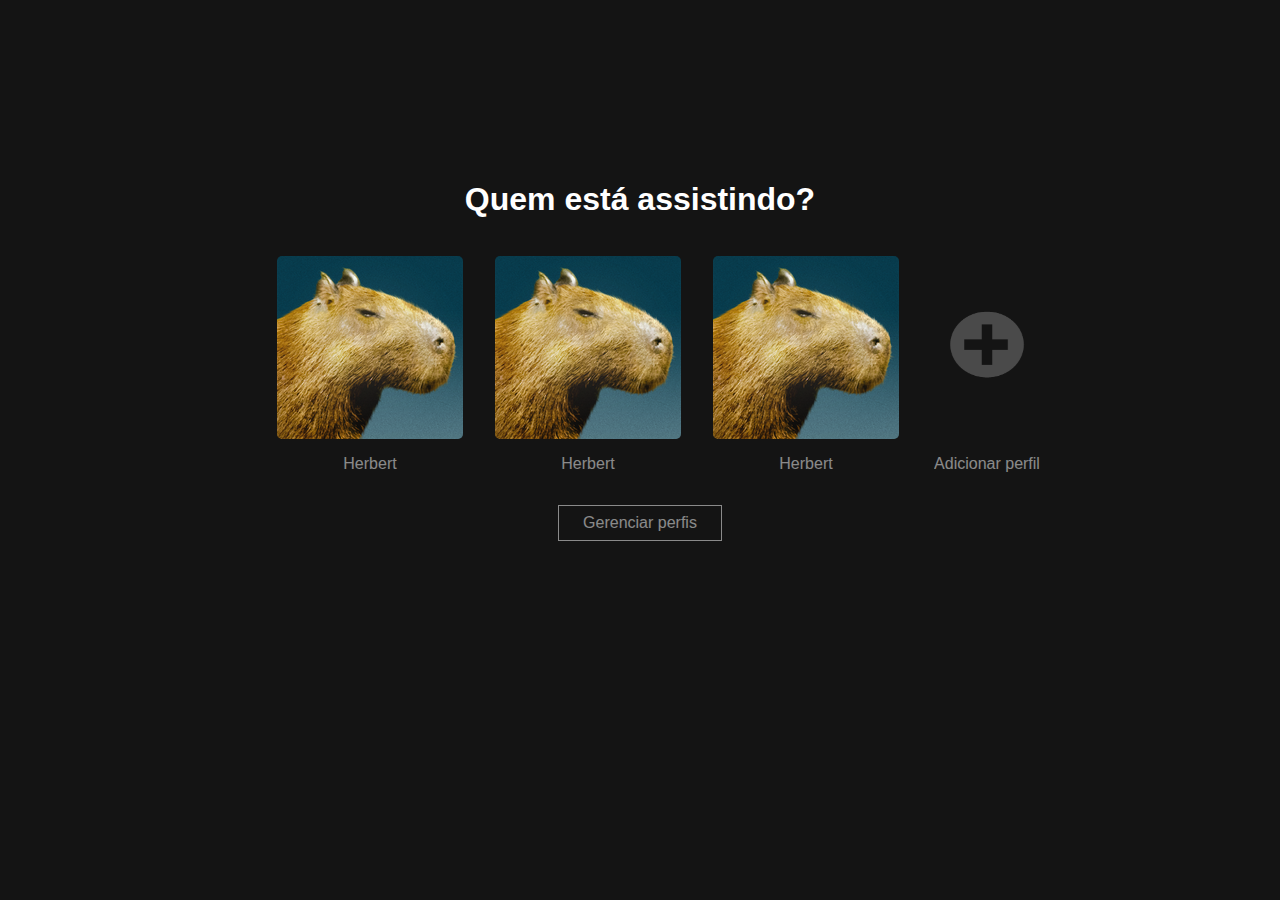
<file: paginas/users/netflix-users.html>
<!DOCTYPE html>
<html lang="en">

<head>
   <meta charset="UTF-8">
   <meta name="viewport" content="width=device-width, initial-scale=1.0">
   <title>Netflix</title>
   <link rel="stylesheet" href="style-users.css">
</head>

<body>
   <main>
      <h1>Quem está assistindo?</h1>
      <ul>
         <li class="user">
            <a href="../inicio/netflix-inicio.html">
               <img src="Captura de tela 2024-08-12 150700.png" alt="Perfil 1">
               <p>Herbert</p>
            </a>
         </li>
         <li class="user">
            <a href="../inicio/netflix-inicio.html">
               <img src="Captura de tela 2024-08-12 150700.png" alt="Perfil 2">
               <p>Herbert</p>
            </a>
         </li>
         <li class="user">
            <a href="../inicio/netflix-inicio.html">
               <img src="Captura de tela 2024-08-12 150700.png" alt="Perfil 3">
               <p>Herbert</p>
            </a>
         </li>
         <li id="add-user">
            <a href="../inicio/netflix-inicio.html">
               <img src="adicionar.png" alt="Perfil 3">

               <p>Adicionar perfil</p>
            </a>
         </li>
      </ul>
      <button><a href="#">Gerenciar perfis</a></button>
   </main>
</body>

</html>
</file>
<file: paginas/users/style-users.css>
a {
  text-decoration: none;
  color: white;
}
body {
  background-color: #141414;
  font-family: sans-serif;
}

main {
  margin-top: 10rem;
  display: flex;
  align-items: center;
  flex-direction: column;
}
h1 {
  color: white;
}

ul {
  display: flex;
  gap: 2rem;
  list-style: none;
}

li p {
  text-align: center;
  color: white;
  opacity: 50%;
}

.user img {
  display: block;
  border-radius: 5px;
}

button {
  background: transparent;
  text-align: center;
  color: white;
  opacity: 50%;
  border-style: none;
  border: 1px solid white;
  padding: 0.5rem 1.5rem;
  font-size: 1rem;
}

#add-user img {
  width: 5rem;
  height: 5rem;
  border-radius: 100%;
  opacity: 50%;
  margin: 3.1rem 1rem;
}

#add-user img:hover {
  opacity: 100%;
  transition: opacity 0.3s ease;
}

#add-user img:hover ~ p {
  opacity: 1;
  transition: opacity 0.3s ease;
}

button:hover {
  opacity: 100%;
  transition: opacity 0.3s ease;
}

.user img:hover {
  outline: 1.5px solid white;
  transition: outline 0.3s ease;
}

.user img:hover ~ p {
  opacity: 1;
  transition: opacity 0.3s ease;
}

img,
p,
button {
  cursor: pointer;
}
</file>
